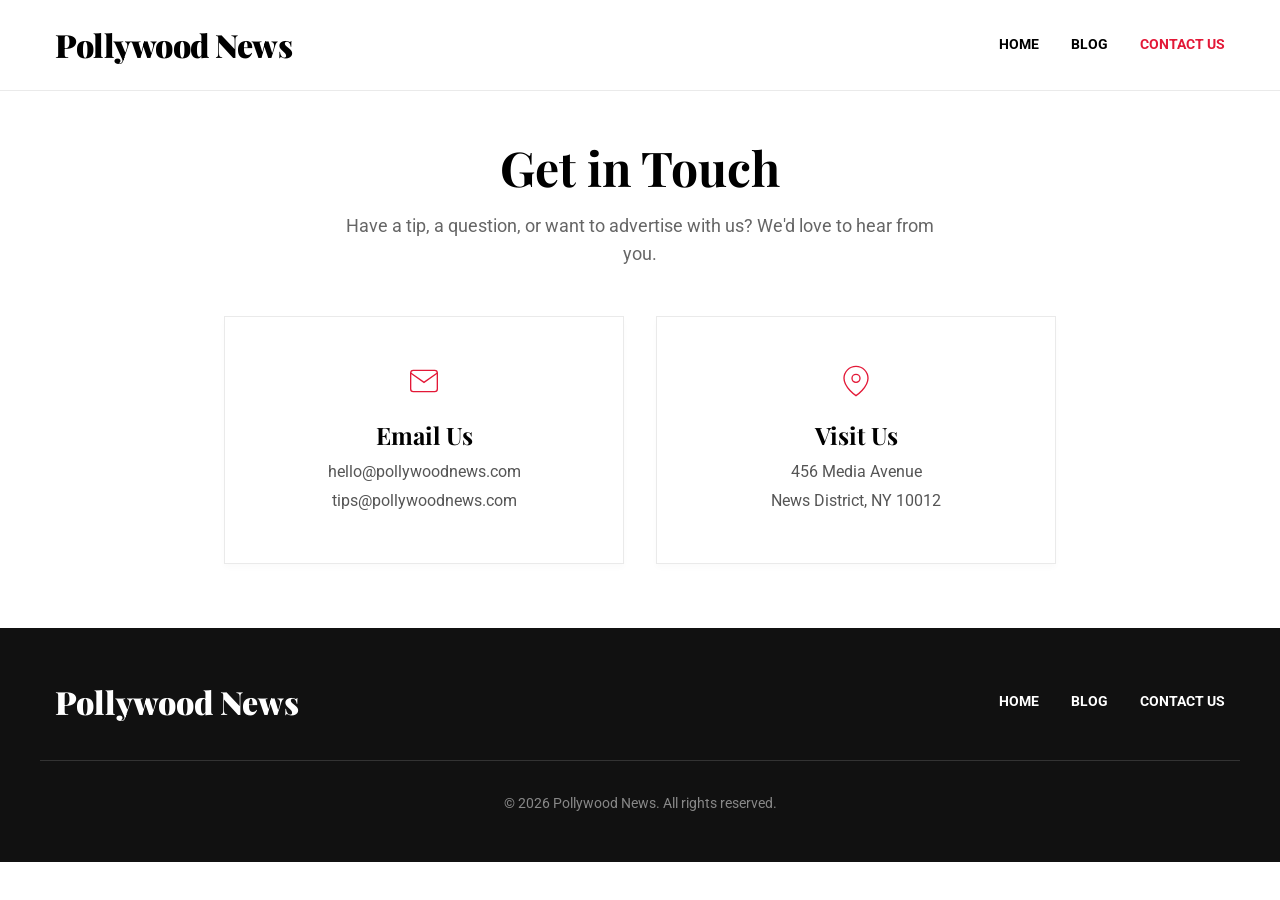
<file: contact.html>
<!DOCTYPE html>
<html lang="en">
<head>
    <meta charset="UTF-8">
    <meta name="viewport" content="width=device-width, initial-scale=1.0">
    <title>Contact Us - Pollywood News</title>
    <link rel="stylesheet" href="style.css">

    <!-- SEO Tags -->
    <meta property="og:title" content="Contact Us - Pollywood News">
    <meta property="og:description" content="Latest news updates">
    <meta property="og:url" content="https://www.pollywoodnews.in/contact.html">
    <meta property="og:type" content="article">
    <meta name="twitter:card" content="summary_large_image">
    <meta name="twitter:title" content="Contact Us - Pollywood News">
    <meta name="twitter:description" content="Latest news updates">
    <link rel="canonical" href="https://www.pollywoodnews.in/contact.html">
</head>
<body>
        <!-- Simple Header -->
    <header class="simple-header">
        <div class="header-container">
            <span class="logo">Pollywood News</span>
            <div class="hamburger" id="hamburger">
                <span></span>
                <span></span>
                <span></span>
            </div>
            <nav class="simple-nav" id="nav-menu">
                <a href="index.html" class="">HOME</a>
                <a href="blog.html" class="">BLOG</a>
                <a href="contact.html" class="active">CONTACT US</a>
            </nav>
        </div>
    </header>

    <!-- Main Content -->
    <main class="container">
        <section class="contact-hero">
            <h1 class="headline-serif" style="font-size: 3rem; margin-bottom: 1rem;">Get in Touch</h1>
            <p style="color: #666; font-size: 1.1rem; max-width: 600px; margin: 0 auto;">Have a tip, a question, or want to advertise with us? We'd love to hear from you.</p>
        </section>
        
        <section class="contact-cards">
            <div class="contact-card">
                <svg viewBox="0 0 24 24">
                    <path d="M4 4h16c1.1 0 2 .9 2 2v12c0 1.1-.9 2-2 2H4c-1.1 0-2-.9-2-2V6c0-1.1.9-2 2-2z"></path>
                    <polyline points="22,6 12,13 2,6"></polyline>
                </svg>
                <h3 class="headline-serif" style="font-size: 1.5rem; margin-bottom: 0.5rem;">Email Us</h3>
                <p style="color: #555; line-height: 1.8;">hello@pollywoodnews.com<br>tips@pollywoodnews.com</p>
            </div>
            
            <div class="contact-card">
                <svg viewBox="0 0 24 24">
                    <path d="M21 10c0 7-9 13-9 13s-9-6-9-13a9 9 0 0 1 18 0z"></path>
                    <circle cx="12" cy="10" r="3"></circle>
                </svg>
                <h3 class="headline-serif" style="font-size: 1.5rem; margin-bottom: 0.5rem;">Visit Us</h3>
                <p style="color: #555; line-height: 1.8;">456 Media Avenue<br>News District, NY 10012</p>
            </div>
        </section>
    </main>

        <!-- Simple Footer -->
    <footer class="simple-footer">
        <div class="footer-top">
            <span class="footer-logo">Pollywood News</span>
            <nav class="footer-nav">
                <a href="index.html">HOME</a>
                <a href="blog.html">BLOG</a>
                <a href="contact.html">CONTACT US</a>
            </nav>
        </div>
        <div class="footer-bottom">
            <p>&copy; 2026 Pollywood News. All rights reserved.</p>
        </div>
    </footer>

    <script>
        const hamburger = document.getElementById('hamburger');
        const navMenu = document.getElementById('nav-menu');
        if(hamburger) {
            hamburger.addEventListener('click', () => {
                navMenu.classList.toggle('show-nav');
            });
        }
    </script>
</body>
</html>
</file>
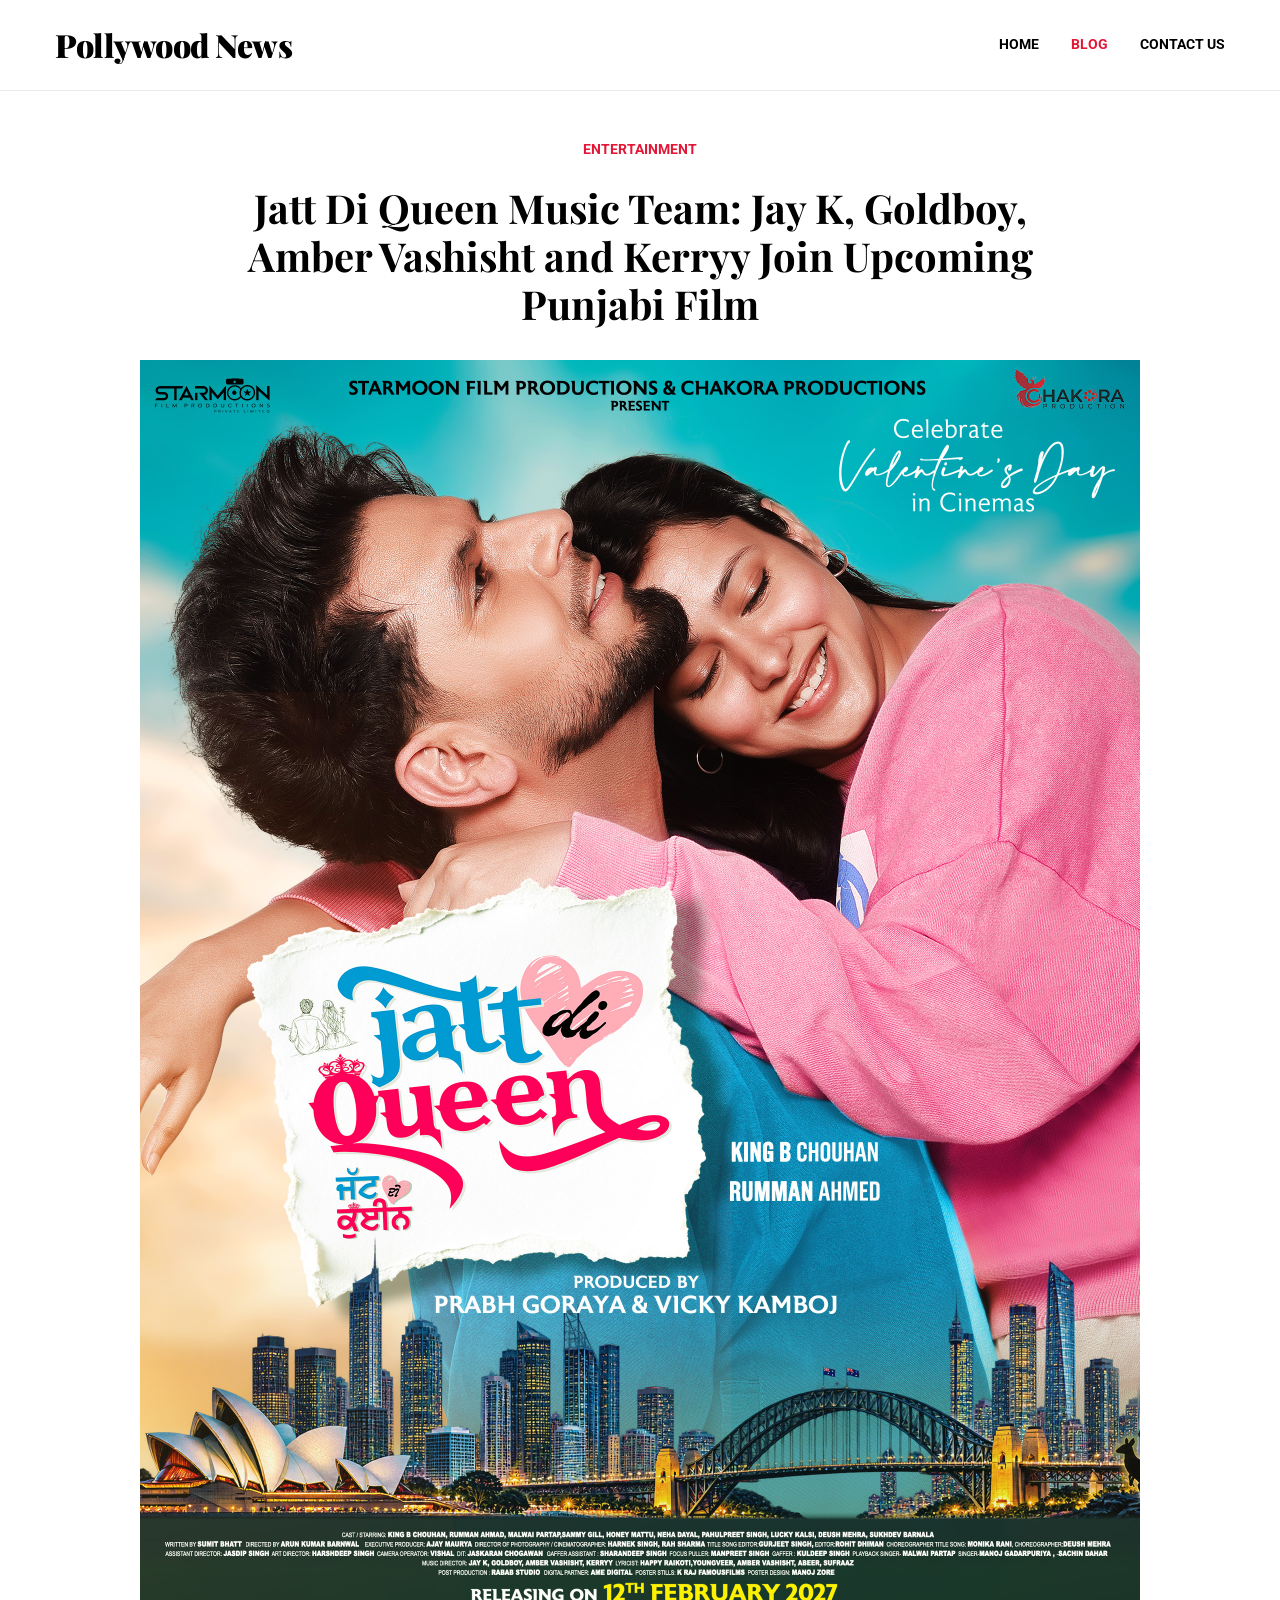
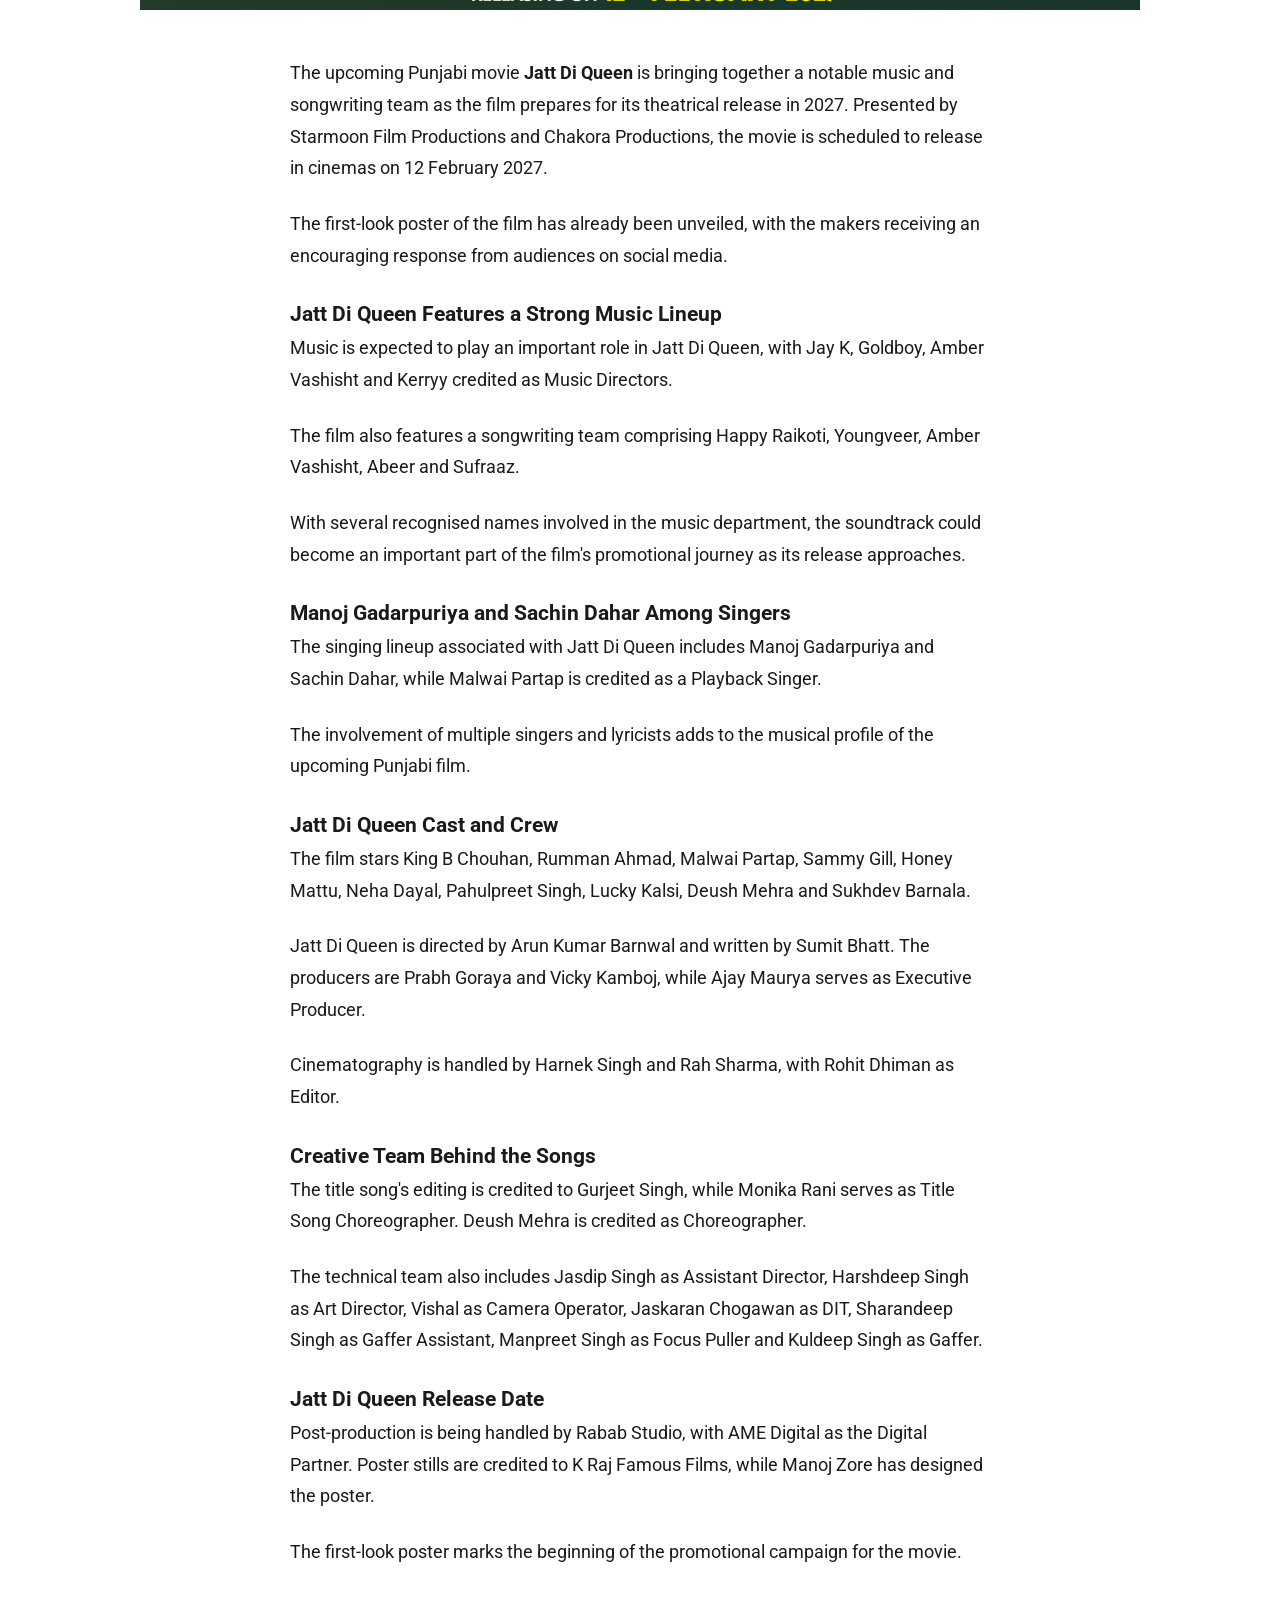
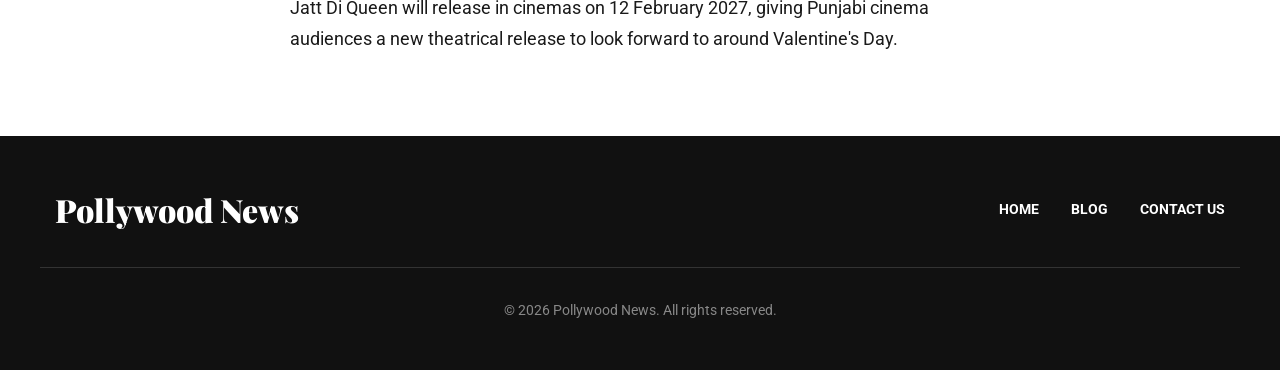
<file: jatt-di-queen-music-team.html>
<!DOCTYPE html>
<html lang="en">
<head>
    <meta charset="UTF-8">
    <meta name="viewport" content="width=device-width, initial-scale=1.0">
    <title>Jatt Di Queen Music Team: Jay K, Goldboy, Amber Vashisht and Kerryy Join Upcoming Punjabi Film - Pollywood News</title>
    <link rel="stylesheet" href="style.css">

    <!-- SEO Tags -->
    <meta property="og:title" content="Jatt Di Queen Music Team: Jay K, Goldboy, Amber Vashisht and Kerryy Join Upcoming Punjabi Film - Pollywood News">
    <meta property="og:description" content="The upcoming Punjabi movie Jatt Di Queen is bringing together a notable music and songwriting team.">
    <meta property="og:url" content="https://www.pollywoodnews.in/jatt-di-queen-music-team.html">
    <meta property="og:type" content="article">
    <meta property="og:image" content="https://www.pollywoodnews.in/assets/imgs/JATT%20DI%20QUEEN%20POSTER%201.jpg.jpeg">
    <meta name="twitter:card" content="summary_large_image">
    <meta name="twitter:title" content="Jatt Di Queen Music Team: Jay K, Goldboy, Amber Vashisht and Kerryy">
    <meta name="twitter:description" content="The upcoming Punjabi movie Jatt Di Queen is bringing together a notable music and songwriting team.">
    <meta name="twitter:image" content="https://www.pollywoodnews.in/assets/imgs/JATT%20DI%20QUEEN%20POSTER%201.jpg.jpeg">
    <link rel="canonical" href="https://www.pollywoodnews.in/jatt-di-queen-music-team.html">
</head>
<body>
        <!-- Simple Header -->
    <header class="simple-header">
        <div class="header-container">
            <span class="logo">Pollywood News</span>
            <div class="hamburger" id="hamburger">
                <span></span>
                <span></span>
                <span></span>
            </div>
            <nav class="simple-nav" id="nav-menu">
                <a href="index.html" class="">HOME</a>
                <a href="blog.html" class="active">BLOG</a>
                <a href="contact.html" class="">CONTACT US</a>
            </nav>
        </div>
    </header>

    <!-- Main Content -->
    <main class="container">
        <div class="article-header">
            <div class="hero-meta" style="justify-content: center; display: flex; margin-bottom: 1.5rem; text-transform: uppercase; color: #e31837;">ENTERTAINMENT</div>
            <h1 class="headline-serif">Jatt Di Queen Music Team: Jay K, Goldboy, Amber Vashisht and Kerryy Join Upcoming Punjabi Film</h1>
            
        </div>
        
        <div class="article-image">
            <img src="assets/imgs/JATT%20DI%20QUEEN%20POSTER%201.jpg.jpeg" alt="Jatt Di Queen Poster" style="width: 100%; height: auto; display: block;">
        </div>

        <div class="article-content">
            <p>The upcoming Punjabi movie <strong>Jatt Di Queen</strong> is bringing together a notable music and songwriting team as the film prepares for its theatrical release in 2027. Presented by Starmoon Film Productions and Chakora Productions, the movie is scheduled to release in cinemas on 12 February 2027.</p>
            <p>The first-look poster of the film has already been unveiled, with the makers receiving an encouraging response from audiences on social media.</p>

            <h3>Jatt Di Queen Features a Strong Music Lineup</h3>
            <p>Music is expected to play an important role in Jatt Di Queen, with Jay K, Goldboy, Amber Vashisht and Kerryy credited as Music Directors.</p>
            <p>The film also features a songwriting team comprising Happy Raikoti, Youngveer, Amber Vashisht, Abeer and Sufraaz.</p>
            <p>With several recognised names involved in the music department, the soundtrack could become an important part of the film's promotional journey as its release approaches.</p>

            <h3>Manoj Gadarpuriya and Sachin Dahar Among Singers</h3>
            <p>The singing lineup associated with Jatt Di Queen includes Manoj Gadarpuriya and Sachin Dahar, while Malwai Partap is credited as a Playback Singer.</p>
            <p>The involvement of multiple singers and lyricists adds to the musical profile of the upcoming Punjabi film.</p>

            <h3>Jatt Di Queen Cast and Crew</h3>
            <p>The film stars King B Chouhan, Rumman Ahmad, Malwai Partap, Sammy Gill, Honey Mattu, Neha Dayal, Pahulpreet Singh, Lucky Kalsi, Deush Mehra and Sukhdev Barnala.</p>
            <p>Jatt Di Queen is directed by Arun Kumar Barnwal and written by Sumit Bhatt. The producers are Prabh Goraya and Vicky Kamboj, while Ajay Maurya serves as Executive Producer.</p>
            <p>Cinematography is handled by Harnek Singh and Rah Sharma, with Rohit Dhiman as Editor.</p>

            <h3>Creative Team Behind the Songs</h3>
            <p>The title song's editing is credited to Gurjeet Singh, while Monika Rani serves as Title Song Choreographer. Deush Mehra is credited as Choreographer.</p>
            <p>The technical team also includes Jasdip Singh as Assistant Director, Harshdeep Singh as Art Director, Vishal as Camera Operator, Jaskaran Chogawan as DIT, Sharandeep Singh as Gaffer Assistant, Manpreet Singh as Focus Puller and Kuldeep Singh as Gaffer.</p>

            <h3>Jatt Di Queen Release Date</h3>
            <p>Post-production is being handled by Rabab Studio, with AME Digital as the Digital Partner. Poster stills are credited to K Raj Famous Films, while Manoj Zore has designed the poster.</p>
            <p>The first-look poster marks the beginning of the promotional campaign for the movie.</p>
            <p>Jatt Di Queen will release in cinemas on 12 February 2027, giving Punjabi cinema audiences a new theatrical release to look forward to around Valentine's Day.</p>
        </div>
    </main>

        <!-- Simple Footer -->
    <footer class="simple-footer">
        <div class="footer-top">
            <span class="footer-logo">Pollywood News</span>
            <nav class="footer-nav">
                <a href="index.html">HOME</a>
                <a href="blog.html">BLOG</a>
                <a href="contact.html">CONTACT US</a>
            </nav>
        </div>
        <div class="footer-bottom">
            <p>&copy; 2026 Pollywood News. All rights reserved.</p>
        </div>
    </footer>

    <script>
        const hamburger = document.getElementById('hamburger');
        const navMenu = document.getElementById('nav-menu');
        if(hamburger) {
            hamburger.addEventListener('click', () => {
                navMenu.classList.toggle('show-nav');
            });
        }
    </script>
</body>
</html>
</file>
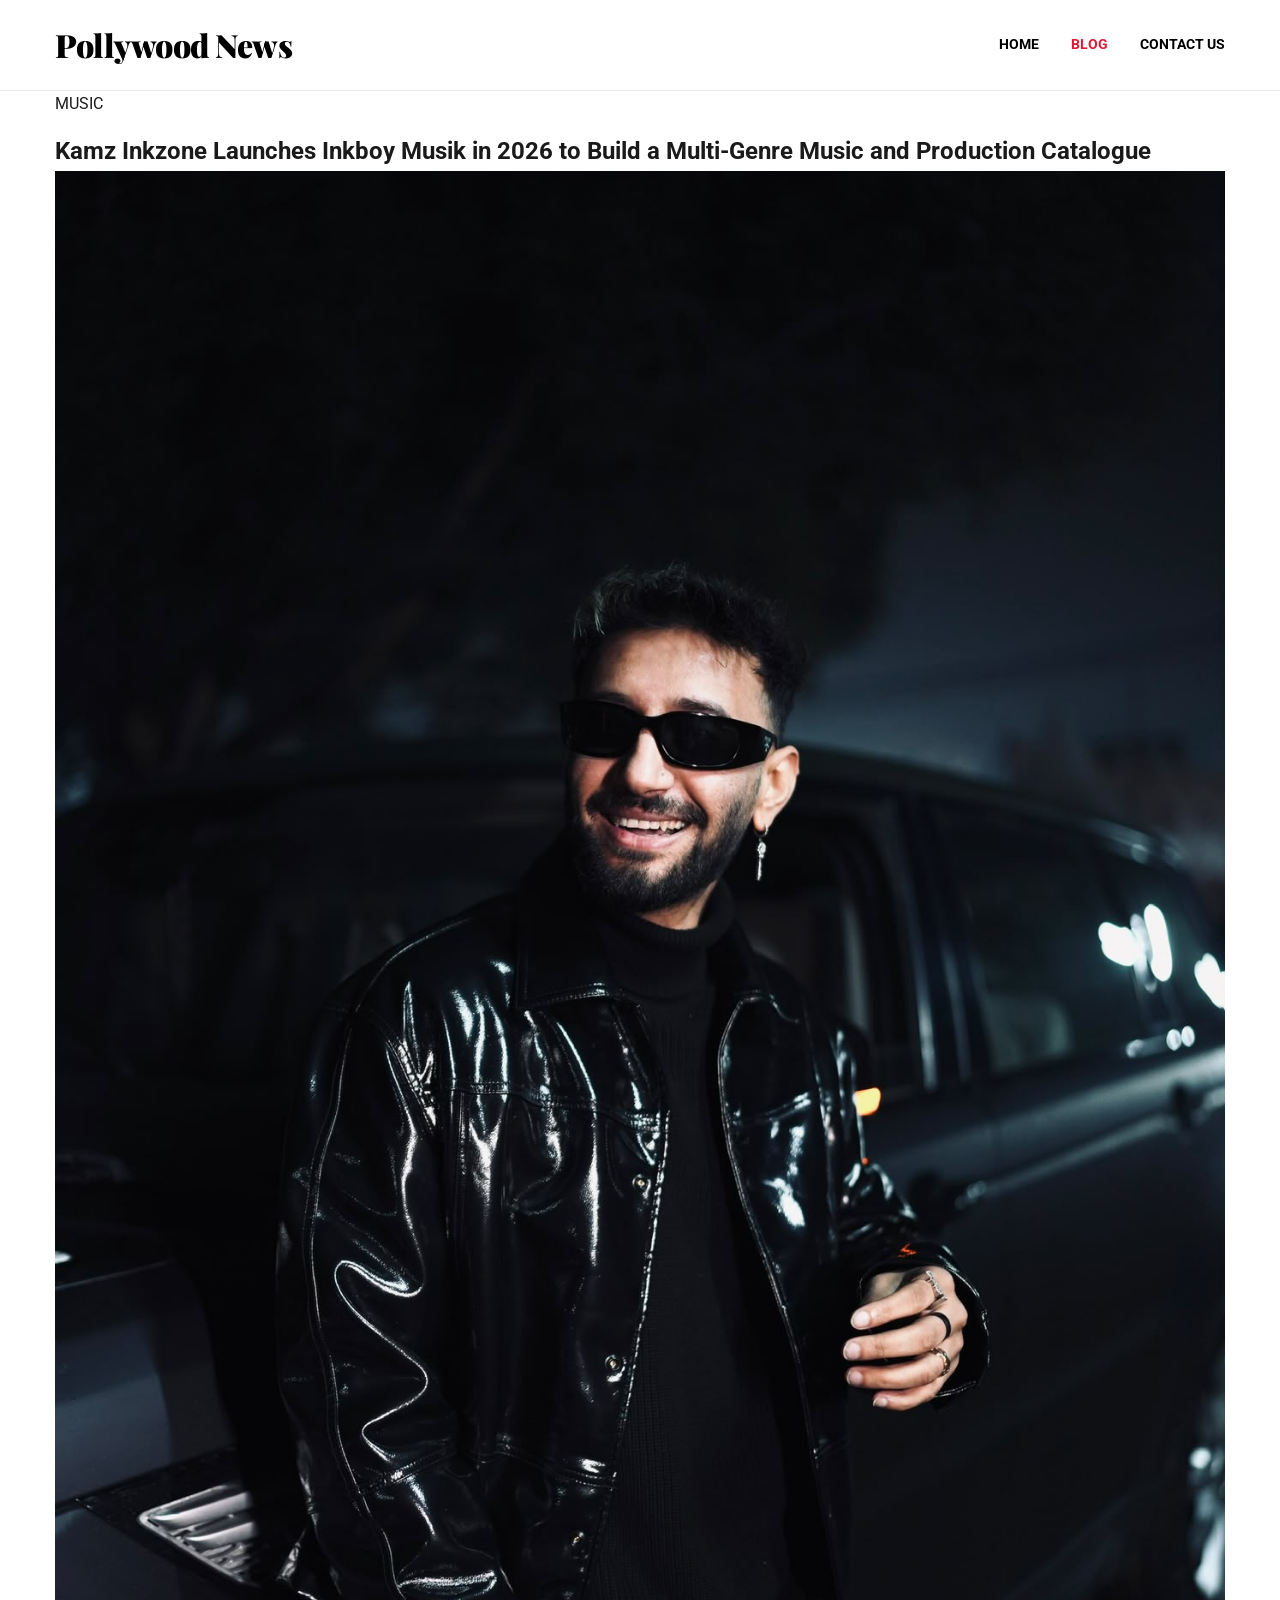
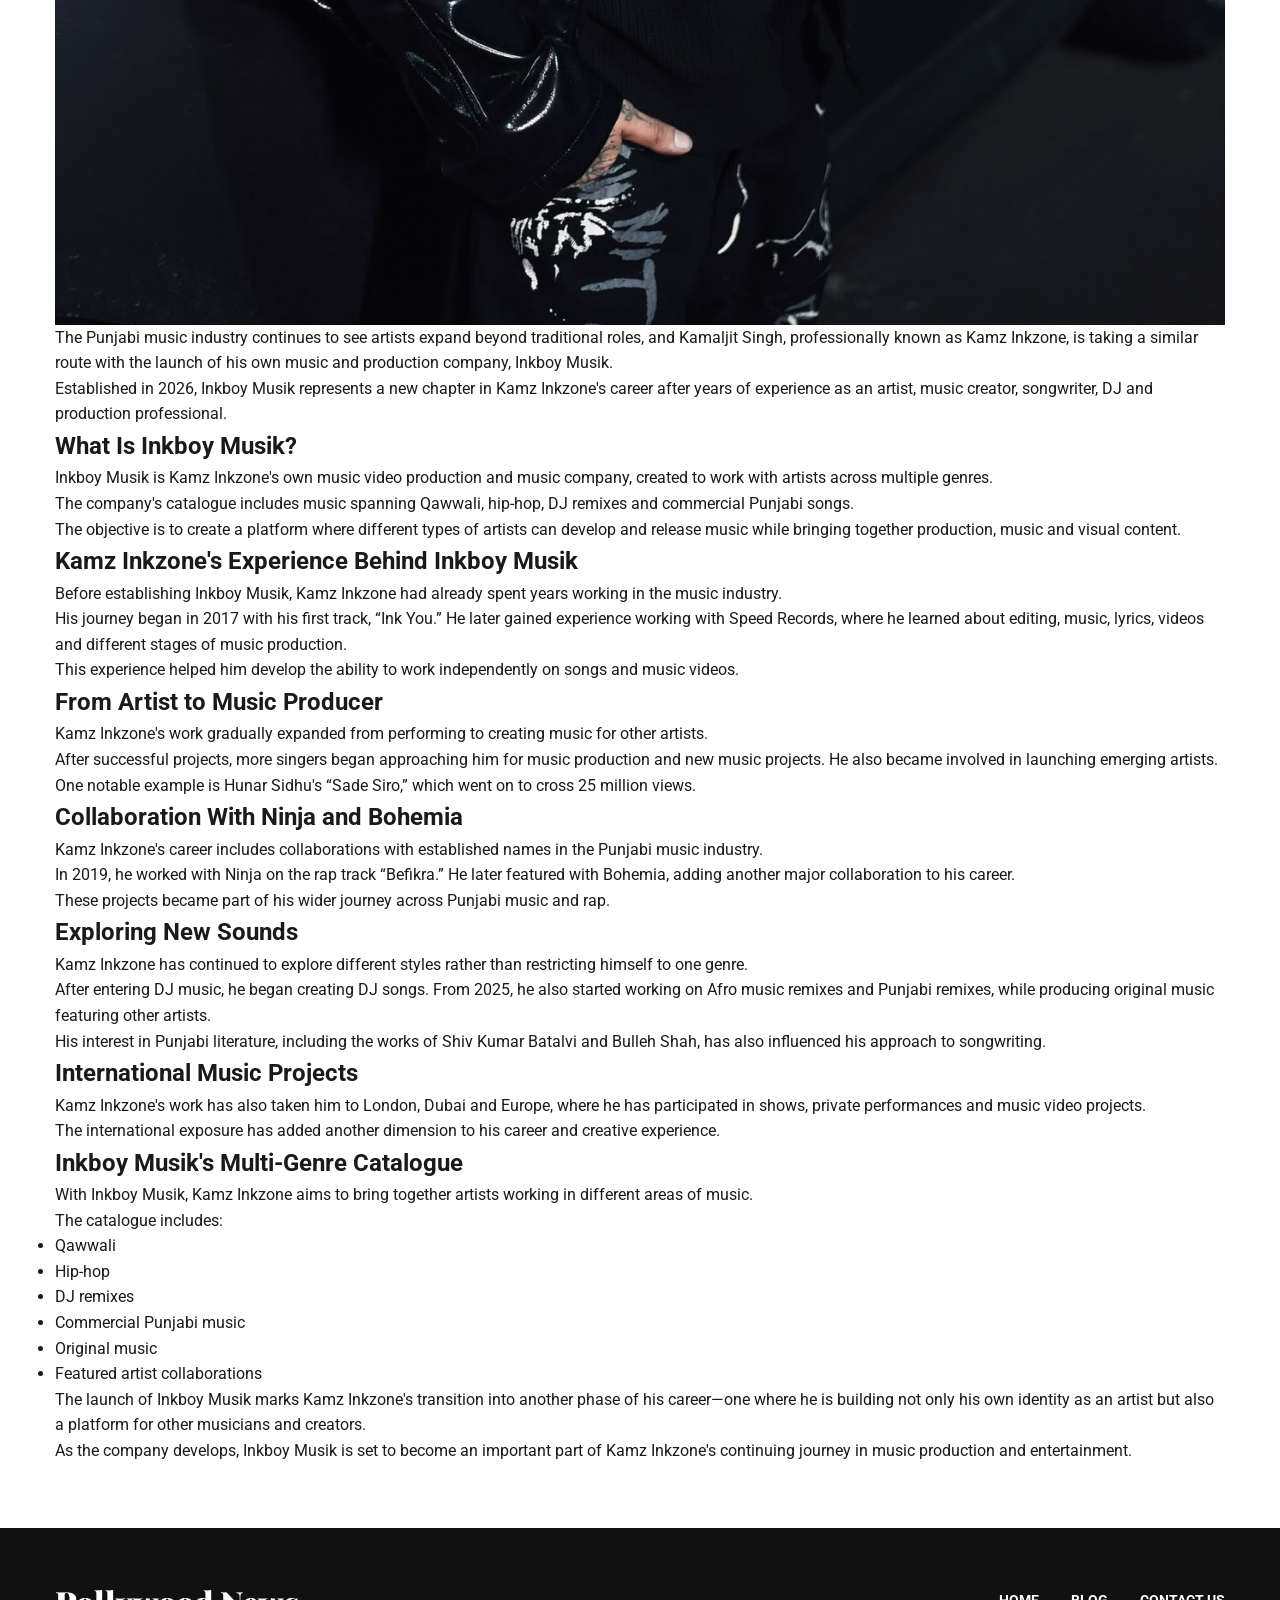
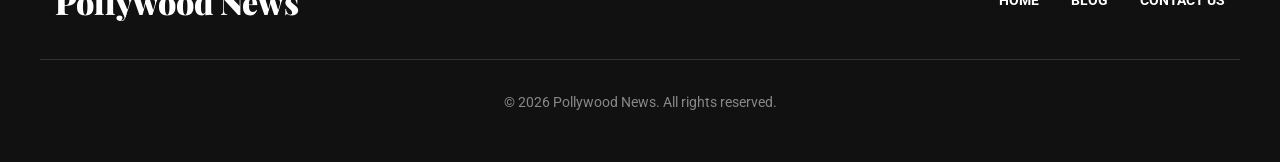
<file: kamz-inkzone-launches-inkboy-musik-2026.html>
<!DOCTYPE html>
<html lang="en">
<head>
    <meta charset="UTF-8">
    <meta name="viewport" content="width=device-width, initial-scale=1.0">
    <title>Kamz Inkzone Launches Inkboy Musik in 2026 to Build a Multi-Genre Music and Production Catalogue</title>
    <meta name="description" content="Kamz Inkzone launches Inkboy Musik in 2026, establishing a new multi-genre music and production company for Qawwali, hip-hop, DJ remixes, and commercial Punjabi songs.">
    <link rel="stylesheet" href="style.css">
    <link href="https://fonts.googleapis.com/css2?family=Playfair+Display:wght@700;900&family=Roboto:wght@300;400;500;700&display=swap" rel="stylesheet">

    <!-- SEO Tags -->
    <meta property="og:title" content="Kamz Inkzone Launches Inkboy Musik in 2026 to Build a Multi-Genre Music and Production Catalogue">
    <meta property="og:description" content="Kamz Inkzone launches Inkboy Musik in 2026, establishing a new multi-genre music and production company for Qawwali, hip-hop, DJ remixes, and commercial Punjabi songs.">
    <meta property="og:url" content="https://www.pollywoodnews.in/kamz-inkzone-launches-inkboy-musik-2026.html">
    <meta property="og:type" content="article">
    <meta name="twitter:card" content="summary_large_image">
    <meta name="twitter:title" content="Kamz Inkzone Launches Inkboy Musik in 2026 to Build a Multi-Genre Music and Production Catalogue">
    <meta name="twitter:description" content="Kamz Inkzone launches Inkboy Musik in 2026, establishing a new multi-genre music and production company for Qawwali, hip-hop, DJ remixes, and commercial Punjabi songs.">
    <link rel="canonical" href="https://www.pollywoodnews.in/kamz-inkzone-launches-inkboy-musik-2026.html">
</head>
<body>
    <!-- Simple Header -->
    <header class="simple-header">
        <div class="header-container">
            <span class="logo">Pollywood News</span>
            <div class="hamburger" id="hamburger">
                <span></span>
                <span></span>
                <span></span>
            </div>
            <nav class="simple-nav" id="nav-menu">
                <a href="index.html">HOME</a>
                <a href="blog.html" class="active">BLOG</a>
                <a href="contact.html">CONTACT US</a>
            </nav>
        </div>
    </header>

    <!-- Blog Content -->
    <main class="container">
        <article class="blog-post-container">
            <header class="blog-post-header">
                <div class="meta" style="margin-bottom: 1rem;">
                    <span class="tag">MUSIC</span>
                </div>
                <h1>Kamz Inkzone Launches Inkboy Musik in 2026 to Build a Multi-Genre Music and Production Catalogue</h1>
            </header>

            <img src="assets/imgs/WhatsApp%20Image%202026-10-01%20at%2010.46.54%20PM.jpeg" alt="Kamz Inkzone" class="blog-post-image" style="width: 100%; height: auto; display: block;">

            <div class="blog-post-content">
                <p>The Punjabi music industry continues to see artists expand beyond traditional roles, and Kamaljit Singh, professionally known as Kamz Inkzone, is taking a similar route with the launch of his own music and production company, Inkboy Musik.</p>
                <p>Established in 2026, Inkboy Musik represents a new chapter in Kamz Inkzone's career after years of experience as an artist, music creator, songwriter, DJ and production professional.</p>

                <h2>What Is Inkboy Musik?</h2>
                <p>Inkboy Musik is Kamz Inkzone's own music video production and music company, created to work with artists across multiple genres.</p>
                <p>The company's catalogue includes music spanning Qawwali, hip-hop, DJ remixes and commercial Punjabi songs.</p>
                <p>The objective is to create a platform where different types of artists can develop and release music while bringing together production, music and visual content.</p>

                <h2>Kamz Inkzone's Experience Behind Inkboy Musik</h2>
                <p>Before establishing Inkboy Musik, Kamz Inkzone had already spent years working in the music industry.</p>
                <p>His journey began in 2017 with his first track, “Ink You.” He later gained experience working with Speed Records, where he learned about editing, music, lyrics, videos and different stages of music production.</p>
                <p>This experience helped him develop the ability to work independently on songs and music videos.</p>

                <h2>From Artist to Music Producer</h2>
                <p>Kamz Inkzone's work gradually expanded from performing to creating music for other artists.</p>
                <p>After successful projects, more singers began approaching him for music production and new music projects. He also became involved in launching emerging artists.</p>
                <p>One notable example is Hunar Sidhu's “Sade Siro,” which went on to cross 25 million views.</p>

                <h2>Collaboration With Ninja and Bohemia</h2>
                <p>Kamz Inkzone's career includes collaborations with established names in the Punjabi music industry.</p>
                <p>In 2019, he worked with Ninja on the rap track “Befikra.” He later featured with Bohemia, adding another major collaboration to his career.</p>
                <p>These projects became part of his wider journey across Punjabi music and rap.</p>

                <h2>Exploring New Sounds</h2>
                <p>Kamz Inkzone has continued to explore different styles rather than restricting himself to one genre.</p>
                <p>After entering DJ music, he began creating DJ songs. From 2025, he also started working on Afro music remixes and Punjabi remixes, while producing original music featuring other artists.</p>
                <p>His interest in Punjabi literature, including the works of Shiv Kumar Batalvi and Bulleh Shah, has also influenced his approach to songwriting.</p>

                <h2>International Music Projects</h2>
                <p>Kamz Inkzone's work has also taken him to London, Dubai and Europe, where he has participated in shows, private performances and music video projects.</p>
                <p>The international exposure has added another dimension to his career and creative experience.</p>

                <h2>Inkboy Musik's Multi-Genre Catalogue</h2>
                <p>With Inkboy Musik, Kamz Inkzone aims to bring together artists working in different areas of music.</p>
                <p>The catalogue includes:</p>
                <ul>
                    <li>Qawwali</li>
                    <li>Hip-hop</li>
                    <li>DJ remixes</li>
                    <li>Commercial Punjabi music</li>
                    <li>Original music</li>
                    <li>Featured artist collaborations</li>
                </ul>
                <p>The launch of Inkboy Musik marks Kamz Inkzone's transition into another phase of his career—one where he is building not only his own identity as an artist but also a platform for other musicians and creators.</p>
                <p>As the company develops, Inkboy Musik is set to become an important part of Kamz Inkzone's continuing journey in music production and entertainment.</p>
            </div>
        </article>
    </main>

    <!-- Simple Footer -->
    <footer class="simple-footer">
        <div class="footer-top">
            <span class="footer-logo">Pollywood News</span>
            <nav class="footer-nav">
                <a href="index.html">HOME</a>
                <a href="blog.html">BLOG</a>
                <a href="contact.html">CONTACT US</a>
            </nav>
        </div>
        <div class="footer-bottom">
            <p>&copy; 2026 Pollywood News. All rights reserved.</p>
        </div>
    </footer>

    <script>
        const hamburger = document.getElementById('hamburger');
        const navMenu = document.getElementById('nav-menu');
        if(hamburger) {
            hamburger.addEventListener('click', () => {
                navMenu.classList.toggle('show-nav');
            });
        }
    </script>
</body>
</html>
</file>
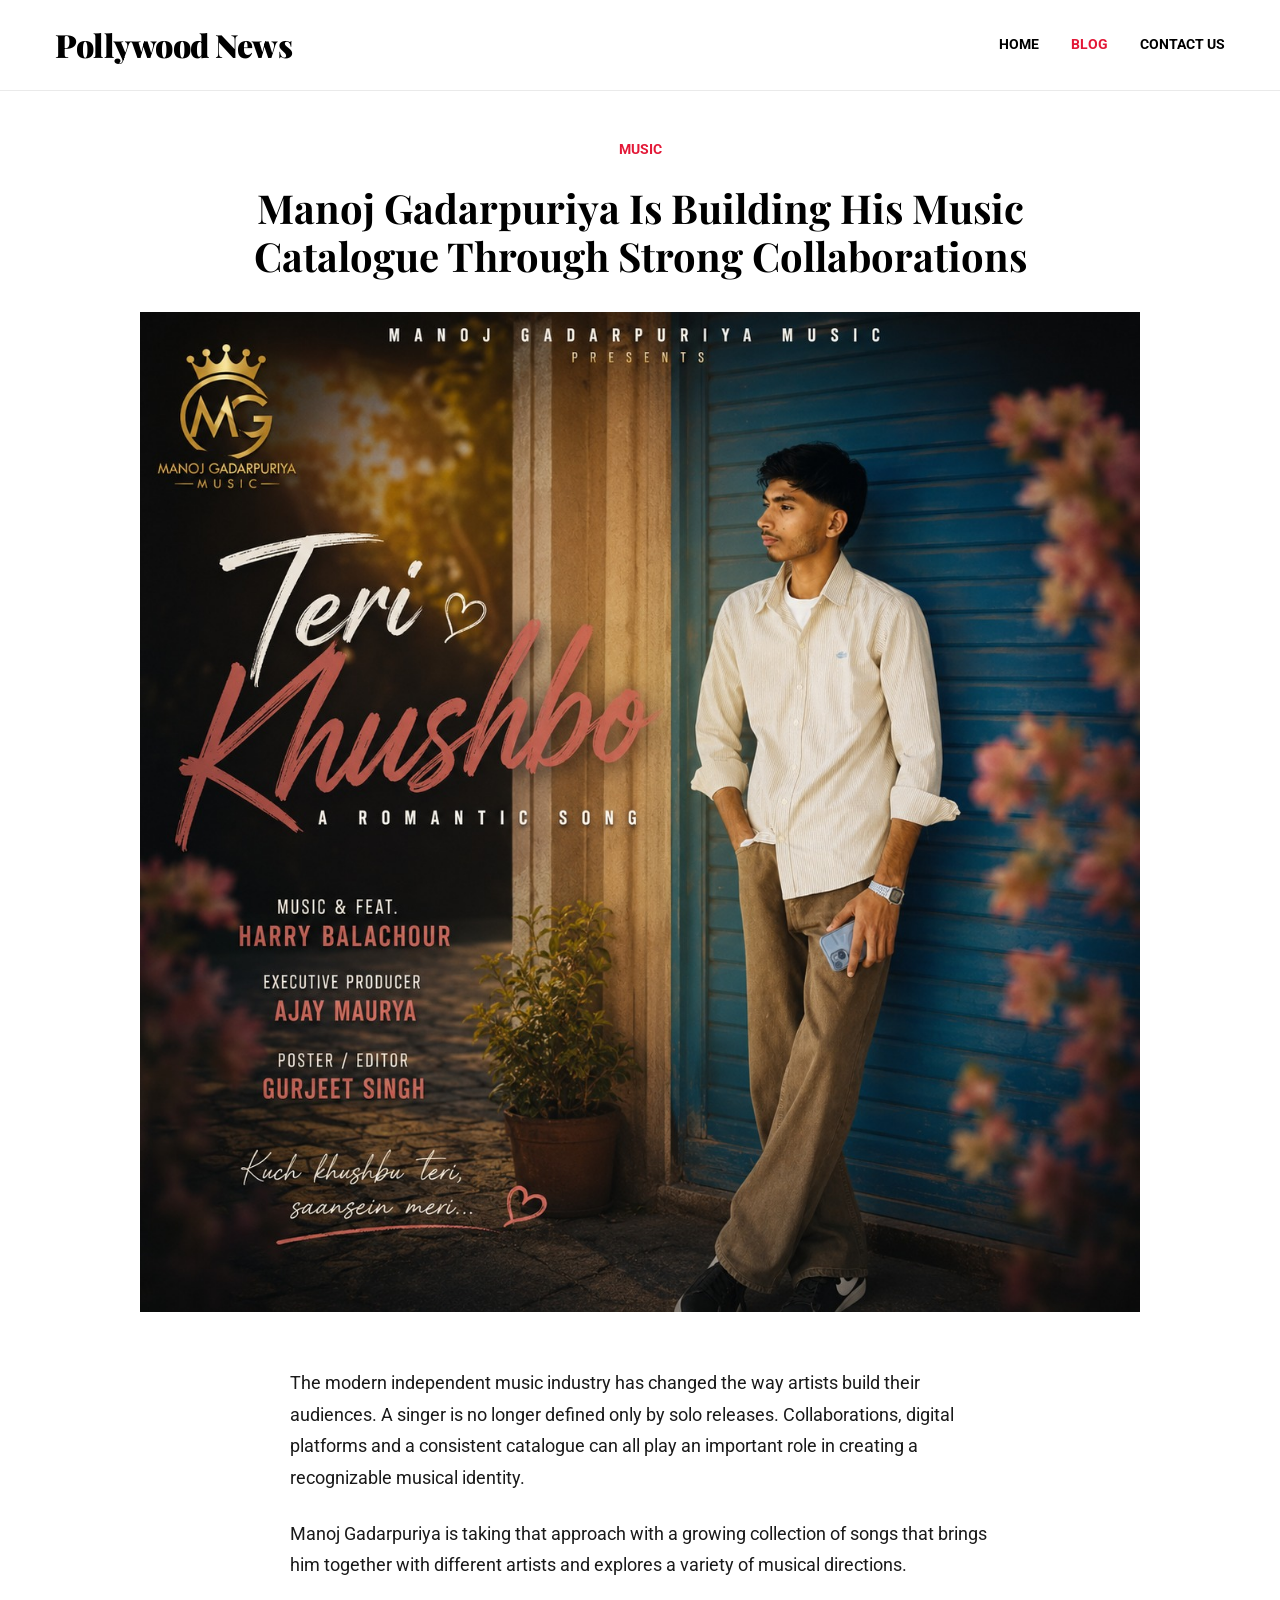
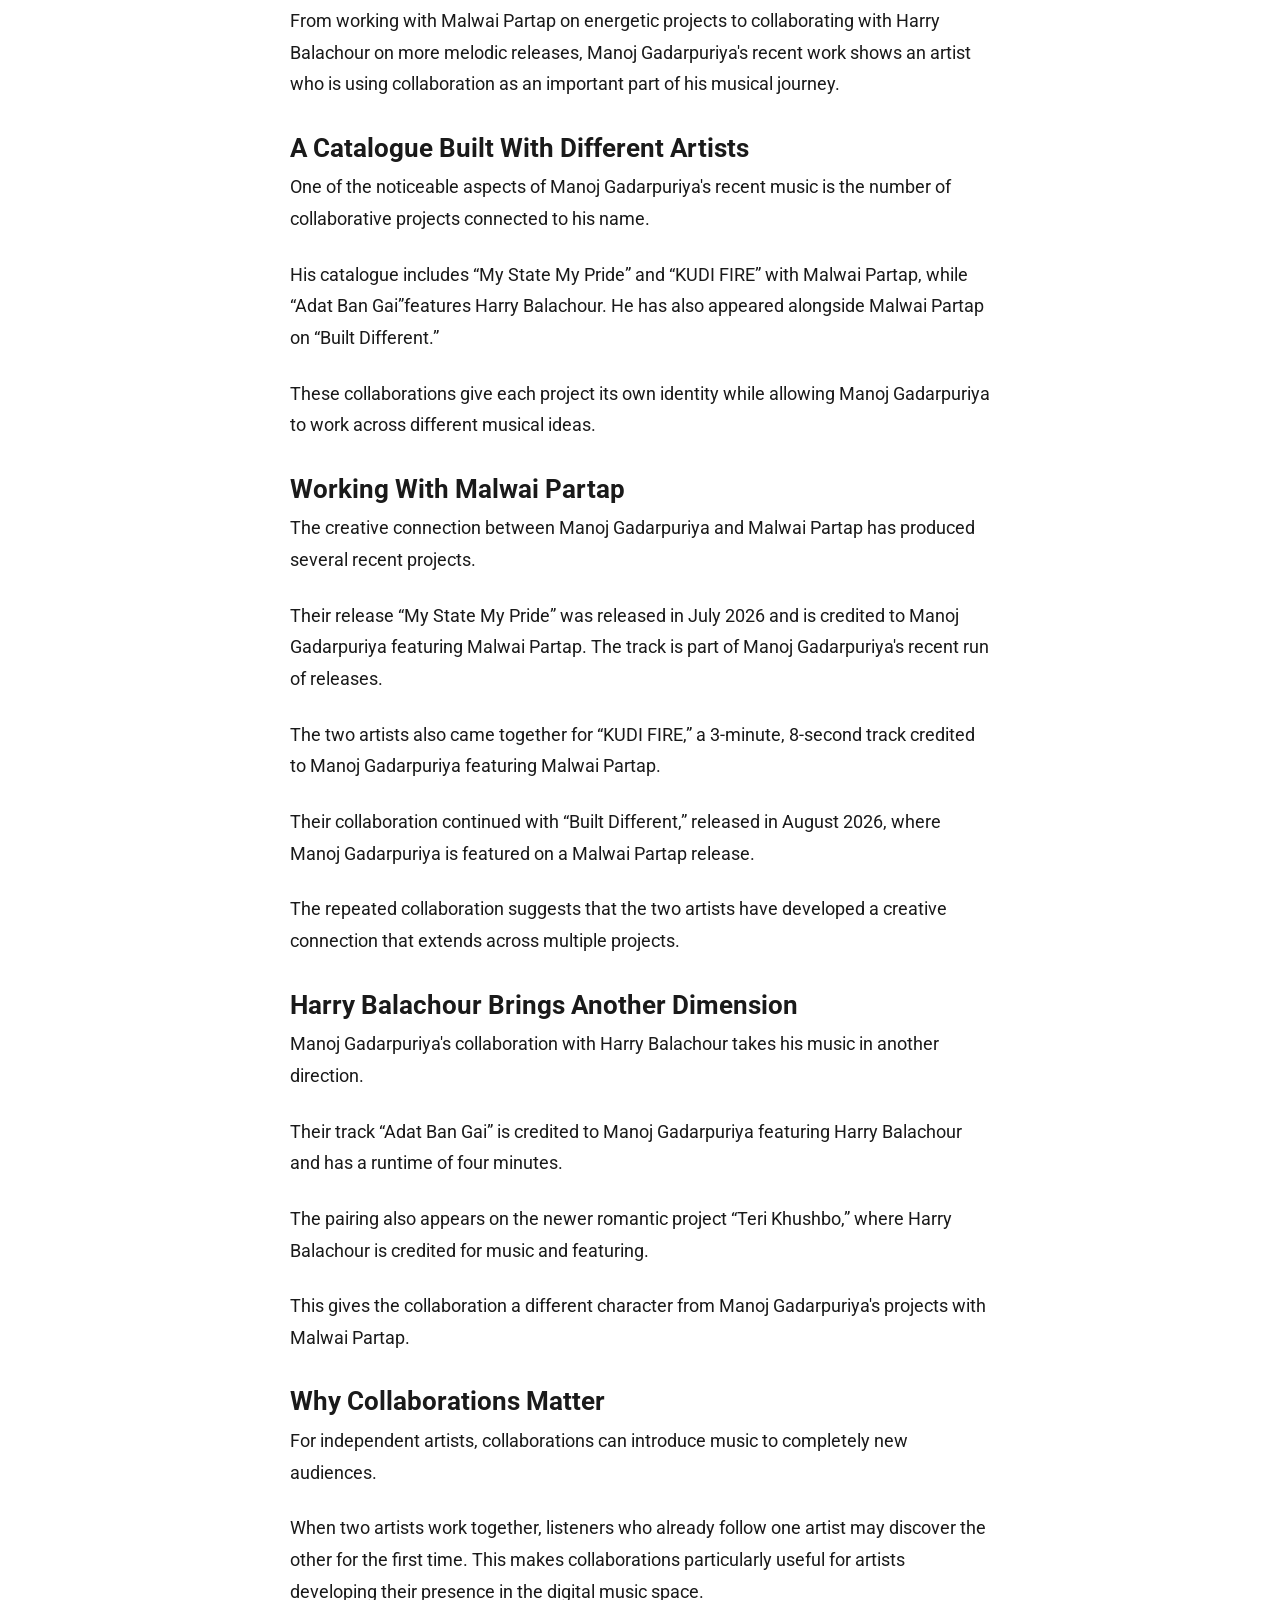
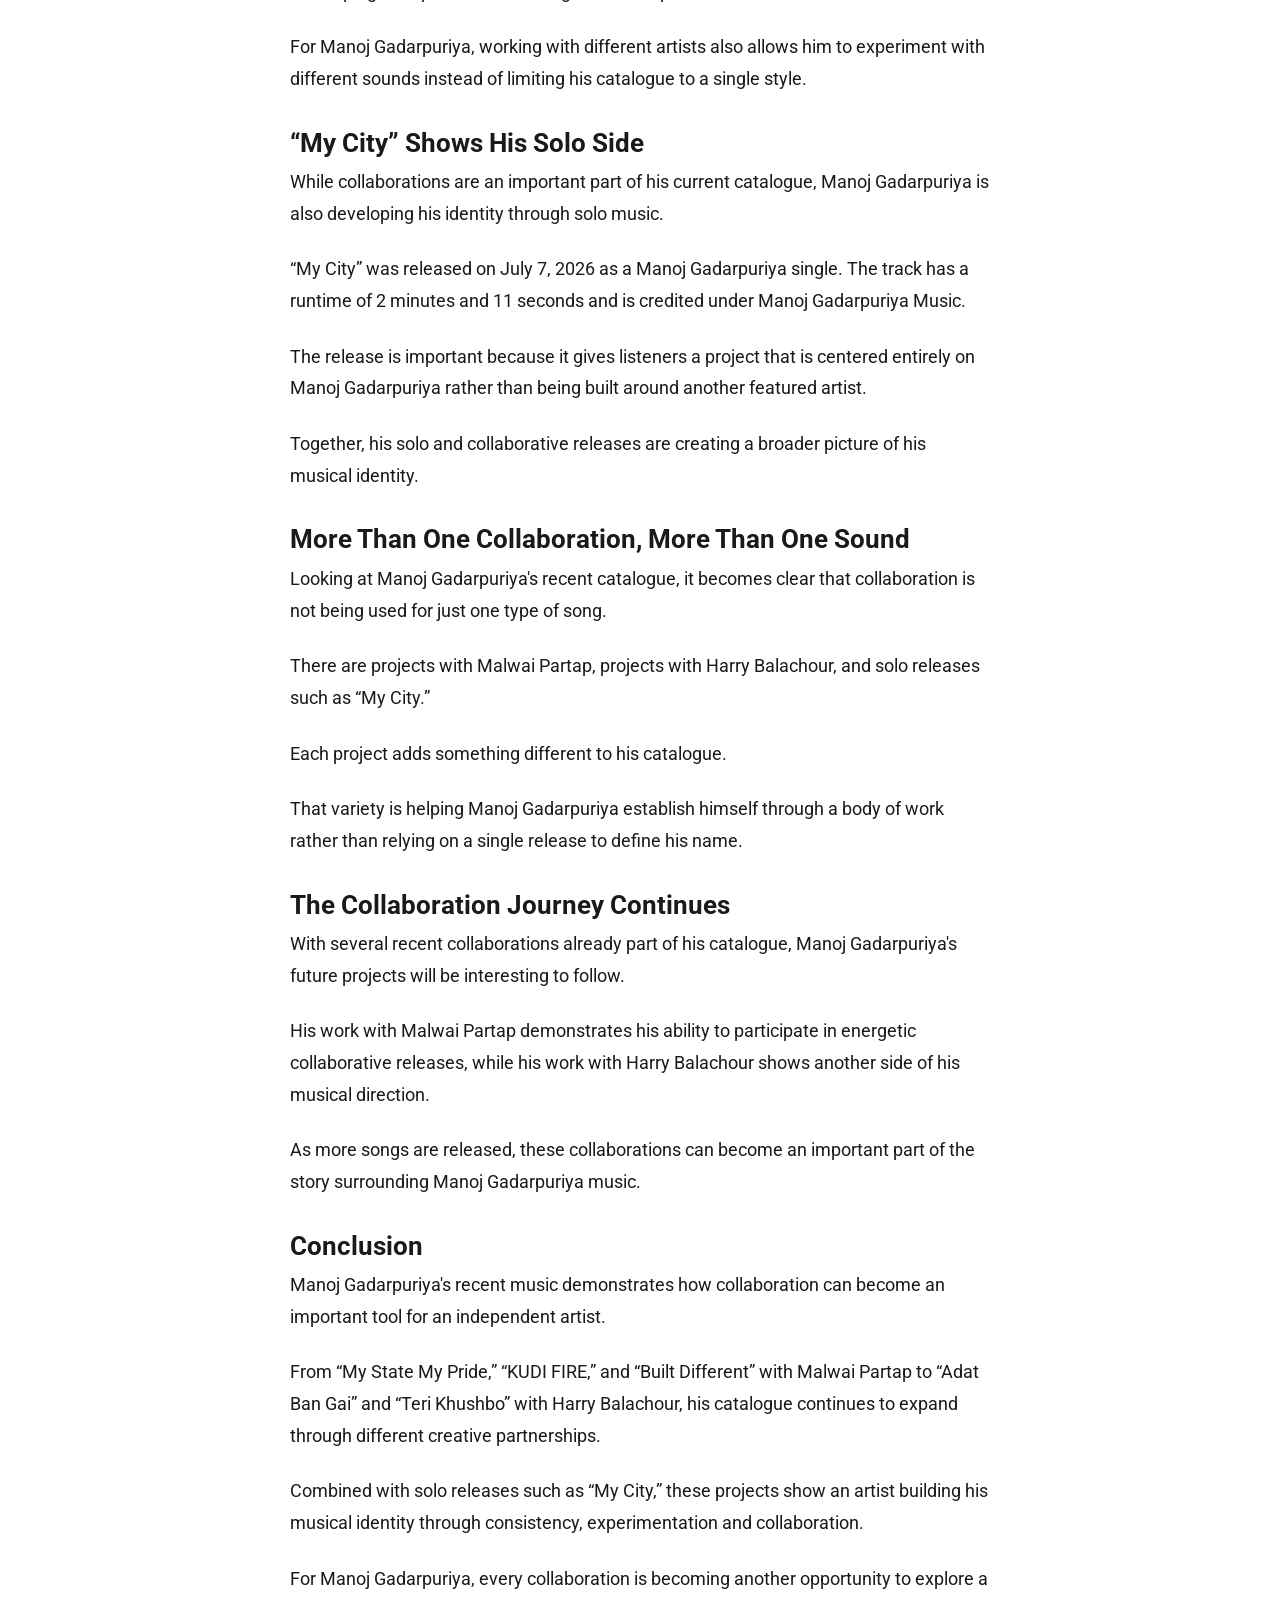
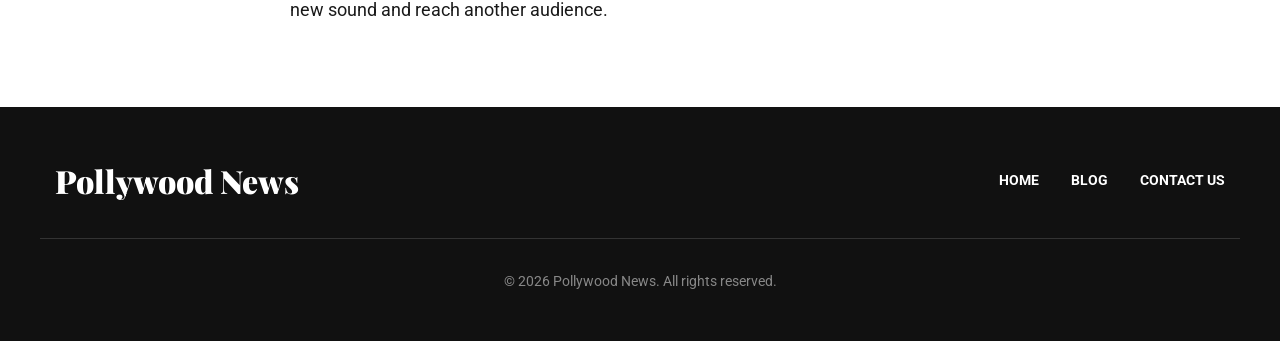
<file: manoj-gadarpuriya-songs-collaborations.html>
<!DOCTYPE html>
<html lang="en">
<head>
    <meta charset="UTF-8">
    <meta name="viewport" content="width=device-width, initial-scale=1.0">
    <title>Manoj Gadarpuriya Songs & Collaborations With Malwai Partap and Harry Balachour</title>
    <link rel="stylesheet" href="style.css">

    <!-- SEO Tags -->
    <meta property="og:title" content="Manoj Gadarpuriya Songs & Collaborations With Malwai Partap and Harry Balachour">
    <meta property="og:description" content="Explore Manoj Gadarpuriya's growing music catalogue, including collaborations with Malwai Partap and Harry Balachour, plus My City and his latest releases.">
    <meta property="og:url" content="https://www.pollywoodnews.in/manoj-gadarpuriya-songs-collaborations.html">
    <meta property="og:type" content="article">
    <meta name="twitter:card" content="summary_large_image">
    <meta name="twitter:title" content="Manoj Gadarpuriya Songs & Collaborations With Malwai Partap and Harry Balachour">
    <meta name="twitter:description" content="Explore Manoj Gadarpuriya's growing music catalogue, including collaborations with Malwai Partap and Harry Balachour, plus My City and his latest releases.">
    <link rel="canonical" href="https://www.pollywoodnews.in/manoj-gadarpuriya-songs-collaborations.html">
</head>
<body>
        <!-- Simple Header -->
    <header class="simple-header">
        <div class="header-container">
            <span class="logo">Pollywood News</span>
            <div class="hamburger" id="hamburger">
                <span></span>
                <span></span>
                <span></span>
            </div>
            <nav class="simple-nav" id="nav-menu">
                <a href="index.html" class="">HOME</a>
                <a href="blog.html" class="active">BLOG</a>
                <a href="contact.html" class="">CONTACT US</a>
            </nav>
        </div>
    </header>

    <!-- Main Content -->
    <main class="container">
        <div class="article-header">
            <div class="hero-meta" style="justify-content: center; display: flex; margin-bottom: 1.5rem; text-transform: uppercase; color: #e31837;">MUSIC</div>
            <h1 class="headline-serif">Manoj Gadarpuriya Is Building His Music Catalogue Through Strong Collaborations</h1>
            
        </div>
        
        <div class="article-image">
            <img src="assets/imgs/teri-khushbo.jpeg" alt="Teri Khushbo - Manoj Gadarpuriya and Harry Balachour">
        </div>

        <div class="article-content">
            <p>The modern independent music industry has changed the way artists build their audiences. A singer is no longer defined only by solo releases. Collaborations, digital platforms and a consistent catalogue can all play an important role in creating a recognizable musical identity.</p>

            <p>Manoj Gadarpuriya is taking that approach with a growing collection of songs that brings him together with different artists and explores a variety of musical directions.</p>
            
            <p>From working with Malwai Partap on energetic projects to collaborating with Harry Balachour on more melodic releases, Manoj Gadarpuriya's recent work shows an artist who is using collaboration as an important part of his musical journey.</p>
            
            <h2>A Catalogue Built With Different Artists</h2>
            <p>One of the noticeable aspects of Manoj Gadarpuriya's recent music is the number of collaborative projects connected to his name.</p>
            <p>His catalogue includes “My State My Pride” and “KUDI FIRE” with Malwai Partap, while “Adat Ban Gai”features Harry Balachour. He has also appeared alongside Malwai Partap on “Built Different.”</p>
            <p>These collaborations give each project its own identity while allowing Manoj Gadarpuriya to work across different musical ideas.</p>
            
            <h2>Working With Malwai Partap</h2>
            <p>The creative connection between Manoj Gadarpuriya and Malwai Partap has produced several recent projects.</p>
            <p>Their release “My State My Pride” was released in July 2026 and is credited to Manoj Gadarpuriya featuring Malwai Partap. The track is part of Manoj Gadarpuriya's recent run of releases.</p>
            <p>The two artists also came together for “KUDI FIRE,” a 3-minute, 8-second track credited to Manoj Gadarpuriya featuring Malwai Partap.</p>
            <p>Their collaboration continued with “Built Different,” released in August 2026, where Manoj Gadarpuriya is featured on a Malwai Partap release.</p>
            <p>The repeated collaboration suggests that the two artists have developed a creative connection that extends across multiple projects.</p>

            <h2>Harry Balachour Brings Another Dimension</h2>
            <p>Manoj Gadarpuriya's collaboration with Harry Balachour takes his music in another direction.</p>
            <p>Their track “Adat Ban Gai” is credited to Manoj Gadarpuriya featuring Harry Balachour and has a runtime of four minutes.</p>
            <p>The pairing also appears on the newer romantic project “Teri Khushbo,” where Harry Balachour is credited for music and featuring.</p>
            <p>This gives the collaboration a different character from Manoj Gadarpuriya's projects with Malwai Partap.</p>
            
            <h2>Why Collaborations Matter</h2>
            <p>For independent artists, collaborations can introduce music to completely new audiences.</p>
            <p>When two artists work together, listeners who already follow one artist may discover the other for the first time. This makes collaborations particularly useful for artists developing their presence in the digital music space.</p>
            <p>For Manoj Gadarpuriya, working with different artists also allows him to experiment with different sounds instead of limiting his catalogue to a single style.</p>
            
            <h2>“My City” Shows His Solo Side</h2>
            <p>While collaborations are an important part of his current catalogue, Manoj Gadarpuriya is also developing his identity through solo music.</p>
            <p>“My City” was released on July 7, 2026 as a Manoj Gadarpuriya single. The track has a runtime of 2 minutes and 11 seconds and is credited under Manoj Gadarpuriya Music.</p>
            <p>The release is important because it gives listeners a project that is centered entirely on Manoj Gadarpuriya rather than being built around another featured artist.</p>
            <p>Together, his solo and collaborative releases are creating a broader picture of his musical identity.</p>

            <h2>More Than One Collaboration, More Than One Sound</h2>
            <p>Looking at Manoj Gadarpuriya's recent catalogue, it becomes clear that collaboration is not being used for just one type of song.</p>
            <p>There are projects with Malwai Partap, projects with Harry Balachour, and solo releases such as “My City.”</p>
            <p>Each project adds something different to his catalogue.</p>
            <p>That variety is helping Manoj Gadarpuriya establish himself through a body of work rather than relying on a single release to define his name.</p>
            
            <h2>The Collaboration Journey Continues</h2>
            <p>With several recent collaborations already part of his catalogue, Manoj Gadarpuriya's future projects will be interesting to follow.</p>
            <p>His work with Malwai Partap demonstrates his ability to participate in energetic collaborative releases, while his work with Harry Balachour shows another side of his musical direction.</p>
            <p>As more songs are released, these collaborations can become an important part of the story surrounding Manoj Gadarpuriya music.</p>

            <h2>Conclusion</h2>
            <p>Manoj Gadarpuriya's recent music demonstrates how collaboration can become an important tool for an independent artist.</p>
            <p>From “My State My Pride,” “KUDI FIRE,” and “Built Different” with Malwai Partap to “Adat Ban Gai” and “Teri Khushbo” with Harry Balachour, his catalogue continues to expand through different creative partnerships.</p>
            <p>Combined with solo releases such as “My City,” these projects show an artist building his musical identity through consistency, experimentation and collaboration.</p>
            <p>For Manoj Gadarpuriya, every collaboration is becoming another opportunity to explore a new sound and reach another audience.</p>
        </div>
    </main>

        <!-- Simple Footer -->
    <footer class="simple-footer">
        <div class="footer-top">
            <span class="footer-logo">Pollywood News</span>
            <nav class="footer-nav">
                <a href="index.html">HOME</a>
                <a href="blog.html">BLOG</a>
                <a href="contact.html">CONTACT US</a>
            </nav>
        </div>
        <div class="footer-bottom">
            <p>&copy; 2026 Pollywood News. All rights reserved.</p>
        </div>
    </footer>

    <script>
        const hamburger = document.getElementById('hamburger');
        const navMenu = document.getElementById('nav-menu');
        if(hamburger) {
            hamburger.addEventListener('click', () => {
                navMenu.classList.toggle('show-nav');
            });
        }
    </script>
</body>
</html>
</file>
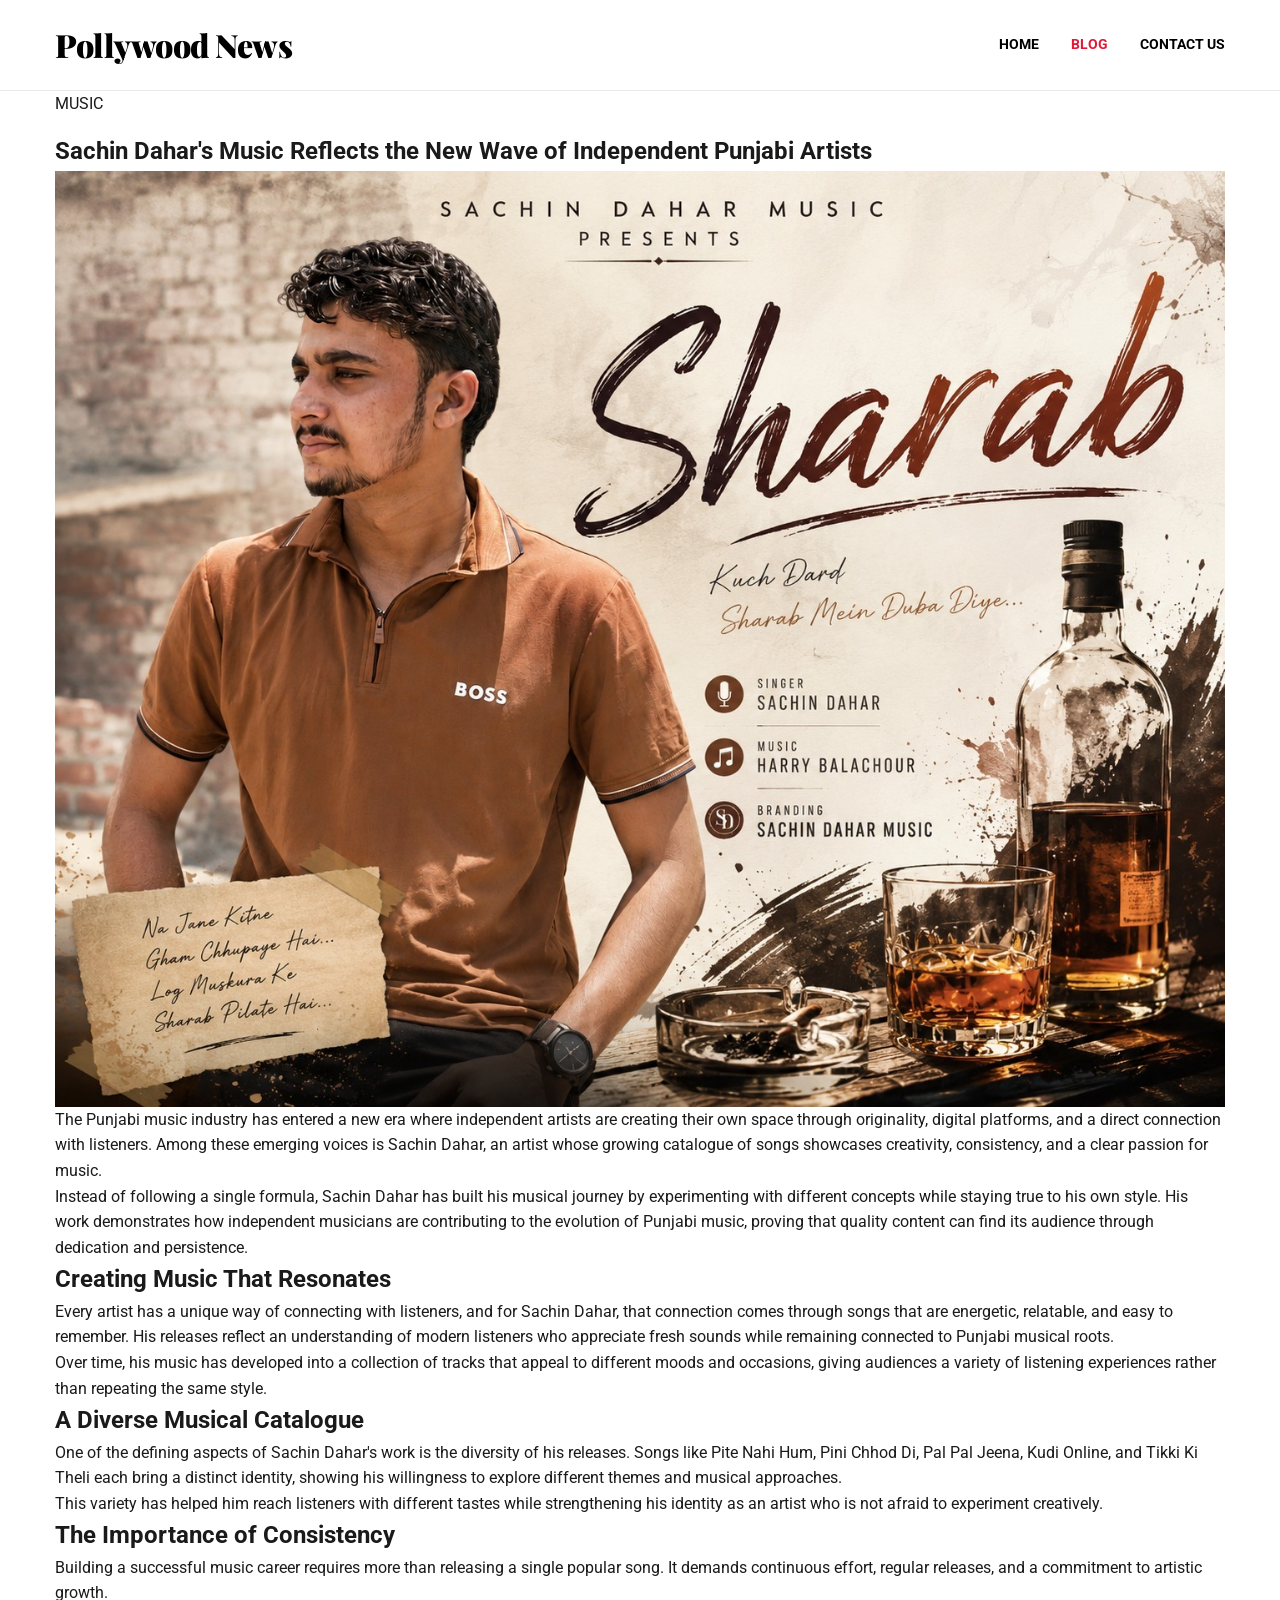
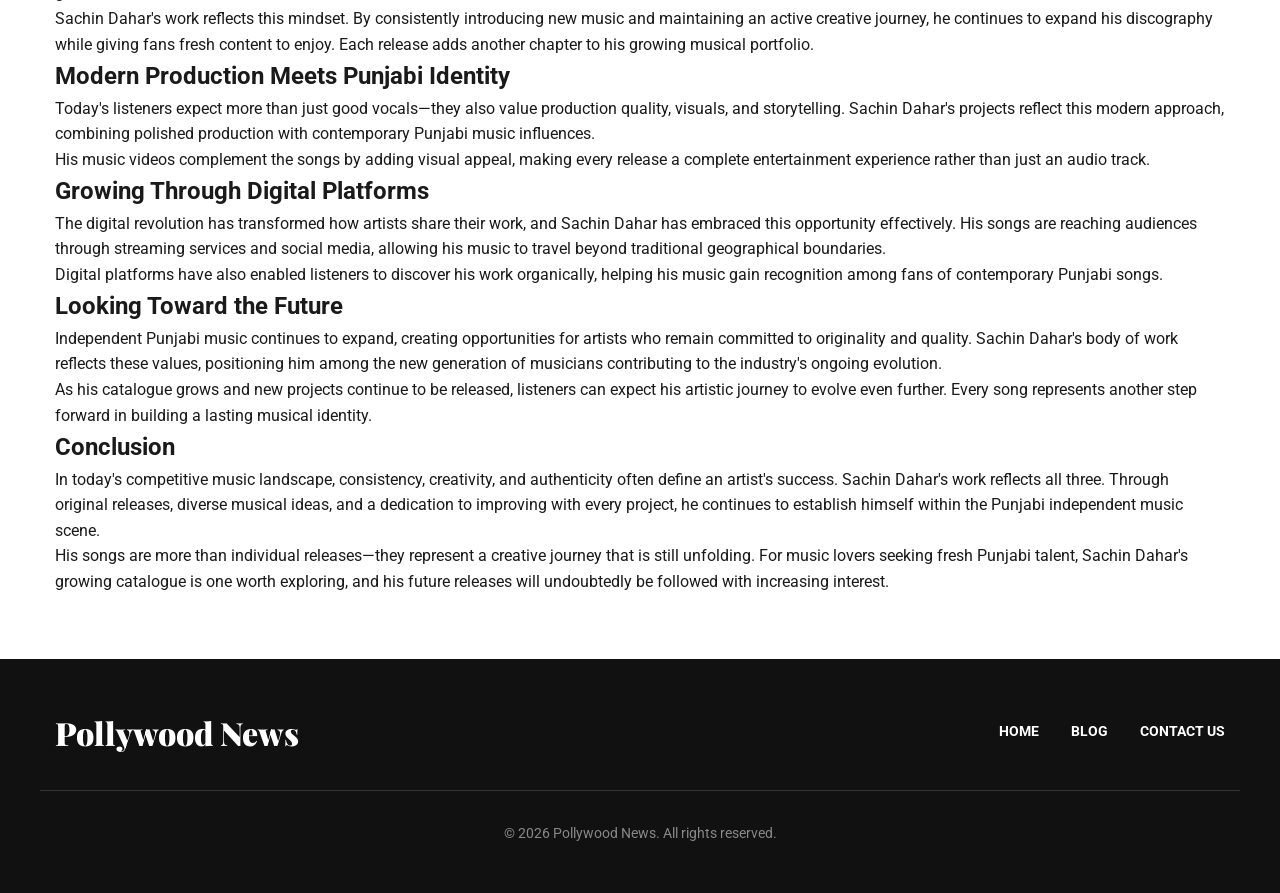
<file: sachin-dahar-music-reflects-new-wave-independent-punjabi-artists.html>
<!DOCTYPE html>
<html lang="en">
<head>
    <meta charset="UTF-8">
    <meta name="viewport" content="width=device-width, initial-scale=1.0">
    <title>Sachin Dahar's Music Journey: Exploring the Work of an Emerging Punjabi Artist</title>
    <meta name="description" content="Discover how Sachin Dahar is shaping his musical identity through original Punjabi songs, creative releases, and a growing presence in the independent music industry.">
    <link rel="stylesheet" href="style.css">
    <link href="https://fonts.googleapis.com/css2?family=Playfair+Display:wght@700;900&family=Roboto:wght@300;400;500;700&display=swap" rel="stylesheet">

    <!-- SEO Tags -->
    <meta property="og:title" content="Sachin Dahar's Music Journey: Exploring the Work of an Emerging Punjabi Artist">
    <meta property="og:description" content="Discover how Sachin Dahar is shaping his musical identity through original Punjabi songs, creative releases, and a growing presence in the independent music industry.">
    <meta property="og:url" content="https://www.pollywoodnews.in/sachin-dahar-music-reflects-new-wave-independent-punjabi-artists.html">
    <meta property="og:type" content="article">
    <meta name="twitter:card" content="summary_large_image">
    <meta name="twitter:title" content="Sachin Dahar's Music Journey: Exploring the Work of an Emerging Punjabi Artist">
    <meta name="twitter:description" content="Discover how Sachin Dahar is shaping his musical identity through original Punjabi songs, creative releases, and a growing presence in the independent music industry.">
    <link rel="canonical" href="https://www.pollywoodnews.in/sachin-dahar-music-reflects-new-wave-independent-punjabi-artists.html">
</head>
<body>
    <!-- Simple Header -->
    <header class="simple-header">
        <div class="header-container">
            <span class="logo">Pollywood News</span>
            <div class="hamburger" id="hamburger">
                <span></span>
                <span></span>
                <span></span>
            </div>
            <nav class="simple-nav" id="nav-menu">
                <a href="index.html">HOME</a>
                <a href="blog.html" class="active">BLOG</a>
                <a href="contact.html">CONTACT US</a>
            </nav>
        </div>
    </header>

    <!-- Blog Content -->
    <main class="container">
        <article class="blog-post-container">
            <header class="blog-post-header">
                <div class="meta" style="margin-bottom: 1rem;">
                    <span class="tag">MUSIC</span>
                </div>
                <h1>Sachin Dahar's Music Reflects the New Wave of Independent Punjabi Artists</h1>
            </header>

            <img src="assets/imgs/sharab_poster.jpeg" alt="Sachin Dahar" class="blog-post-image" style="width: 100%; height: auto; display: block;">

            <div class="blog-post-content">
                <p>The Punjabi music industry has entered a new era where independent artists are creating their own space through originality, digital platforms, and a direct connection with listeners. Among these emerging voices is Sachin Dahar, an artist whose growing catalogue of songs showcases creativity, consistency, and a clear passion for music.</p>
                <p>Instead of following a single formula, Sachin Dahar has built his musical journey by experimenting with different concepts while staying true to his own style. His work demonstrates how independent musicians are contributing to the evolution of Punjabi music, proving that quality content can find its audience through dedication and persistence.</p>

                <h2>Creating Music That Resonates</h2>
                <p>Every artist has a unique way of connecting with listeners, and for Sachin Dahar, that connection comes through songs that are energetic, relatable, and easy to remember. His releases reflect an understanding of modern listeners who appreciate fresh sounds while remaining connected to Punjabi musical roots.</p>
                <p>Over time, his music has developed into a collection of tracks that appeal to different moods and occasions, giving audiences a variety of listening experiences rather than repeating the same style.</p>

                <h2>A Diverse Musical Catalogue</h2>
                <p>One of the defining aspects of Sachin Dahar's work is the diversity of his releases. Songs like Pite Nahi Hum, Pini Chhod Di, Pal Pal Jeena, Kudi Online, and Tikki Ki Theli each bring a distinct identity, showing his willingness to explore different themes and musical approaches.</p>
                <p>This variety has helped him reach listeners with different tastes while strengthening his identity as an artist who is not afraid to experiment creatively.</p>

                <h2>The Importance of Consistency</h2>
                <p>Building a successful music career requires more than releasing a single popular song. It demands continuous effort, regular releases, and a commitment to artistic growth.</p>
                <p>Sachin Dahar's work reflects this mindset. By consistently introducing new music and maintaining an active creative journey, he continues to expand his discography while giving fans fresh content to enjoy. Each release adds another chapter to his growing musical portfolio.</p>

                <h2>Modern Production Meets Punjabi Identity</h2>
                <p>Today's listeners expect more than just good vocals—they also value production quality, visuals, and storytelling. Sachin Dahar's projects reflect this modern approach, combining polished production with contemporary Punjabi music influences.</p>
                <p>His music videos complement the songs by adding visual appeal, making every release a complete entertainment experience rather than just an audio track.</p>

                <h2>Growing Through Digital Platforms</h2>
                <p>The digital revolution has transformed how artists share their work, and Sachin Dahar has embraced this opportunity effectively. His songs are reaching audiences through streaming services and social media, allowing his music to travel beyond traditional geographical boundaries.</p>
                <p>Digital platforms have also enabled listeners to discover his work organically, helping his music gain recognition among fans of contemporary Punjabi songs.</p>

                <h2>Looking Toward the Future</h2>
                <p>Independent Punjabi music continues to expand, creating opportunities for artists who remain committed to originality and quality. Sachin Dahar's body of work reflects these values, positioning him among the new generation of musicians contributing to the industry's ongoing evolution.</p>
                <p>As his catalogue grows and new projects continue to be released, listeners can expect his artistic journey to evolve even further. Every song represents another step forward in building a lasting musical identity.</p>

                <h2>Conclusion</h2>
                <p>In today's competitive music landscape, consistency, creativity, and authenticity often define an artist's success. Sachin Dahar's work reflects all three. Through original releases, diverse musical ideas, and a dedication to improving with every project, he continues to establish himself within the Punjabi independent music scene.</p>
                <p>His songs are more than individual releases—they represent a creative journey that is still unfolding. For music lovers seeking fresh Punjabi talent, Sachin Dahar's growing catalogue is one worth exploring, and his future releases will undoubtedly be followed with increasing interest.</p>
            </div>
        </article>
    </main>

    <!-- Simple Footer -->
    <footer class="simple-footer">
        <div class="footer-top">
            <span class="footer-logo">Pollywood News</span>
            <nav class="footer-nav">
                <a href="index.html">HOME</a>
                <a href="blog.html">BLOG</a>
                <a href="contact.html">CONTACT US</a>
            </nav>
        </div>
        <div class="footer-bottom">
            <p>&copy; 2026 Pollywood News. All rights reserved.</p>
        </div>
    </footer>

    <script>
        const hamburger = document.getElementById('hamburger');
        const navMenu = document.getElementById('nav-menu');
        if(hamburger) {
            hamburger.addEventListener('click', () => {
                navMenu.classList.toggle('show-nav');
            });
        }
    </script>
</body>
</html>
</file>
<file: style.css>
@import url('https://fonts.googleapis.com/css2?family=Playfair+Display:wght@700;900&family=Roboto:wght@300;400;500;700&display=swap');

/* Reset and Base Styles */
* {
    margin: 0;
    padding: 0;
    box-sizing: border-box;
}

body {
    font-family: 'Roboto', sans-serif;
    color: #1a1a1a;
    line-height: 1.6;
    background-color: #fff;
    -webkit-font-smoothing: antialiased;
}

a {
    color: inherit;
    text-decoration: none;
}

/* Container */
.container {
    max-width: 1200px;
    margin: 0 auto;
    padding: 0 15px;
}

/* Simple Header */
.simple-header {
    border-bottom: 1px solid #eaeaea;
    background-color: #fff;
    position: sticky;
    top: 0;
    z-index: 100;
}
.header-container {
    max-width: 1200px;
    margin: 0 auto;
    padding: 1.2rem 15px;
    display: flex;
    justify-content: space-between;
    align-items: center;
}
.logo {
    font-family: 'Playfair Display', serif;
    font-size: 2rem;
    font-weight: 900;
    color: #000;
    text-decoration: none;
    letter-spacing: -0.5px;
}
.logo .dot {
    color: #e31837;
}
.simple-nav {
    display: flex;
    gap: 2rem;
}
.simple-nav a {
    font-size: 0.85rem;
    font-weight: 700;
    color: #000;
    text-decoration: none;
    text-transform: uppercase;
    transition: color 0.2s;
}
.simple-nav a:hover, .simple-nav a.active {
    color: #e31837;
}

/* Typography for Headlines */
.headline-serif {
    font-family: 'Playfair Display', serif;
    font-weight: 700;
    line-height: 1.2;
    color: #000;
}

/* Hero Section */
.hero-section {
    margin: 2rem auto;
    display: grid;
    grid-template-columns: 2fr 1fr;
    gap: 2rem;
}

.hero-image img {
    width: 100%;
    height: auto;
    display: block;
}

.hero-content {
    display: flex;
    flex-direction: column;
    justify-content: center;
    padding: 1rem 0;
}

.hero-headline {
    font-size: 2.2rem;
    margin-bottom: 1rem;
}

.hero-meta {
    font-size: 0.85rem;
    font-weight: 700;
    margin-bottom: 1rem;
    color: #000;
}

.hero-meta span {
    font-weight: 400;
    color: #555;
    margin-left: 10px;
}

.hero-excerpt {
    font-size: 1rem;
    color: #333;
    line-height: 1.6;
}

/* Home Grid (Below Hero) */
.home-grid {
    display: grid;
    grid-template-columns: repeat(2, 1fr);
    gap: 3rem;
    margin-bottom: 4rem;
    border-top: 2px solid #000;
    padding-top: 3rem;
}

.grid-article {
    display: flex;
    flex-direction: column;
    gap: 1rem;
}

.grid-article > a {
    display: block;
    overflow: hidden;
    border-radius: 4px;
}

.grid-article img {
    width: 100%;
    height: auto;
    display: block;
    transition: transform 0.4s ease;
}

.grid-article > a:hover img {
    transform: scale(1.05);
}

.grid-article .headline-serif {
    font-size: 1.7rem;
    line-height: 1.3;
    margin-top: 0.5rem;
}

.grid-article .headline-serif a {
    transition: color 0.2s;
}

.grid-article .headline-serif a:hover {
    color: #e31837;
}

.grid-article .excerpt {
    font-size: 1.05rem;
    color: #444;
    line-height: 1.6;
}

.ad-placeholder {
    background-color: #f9f9f9;
    border: 1px solid #eee;
    height: 250px;
    display: flex;
    flex-direction: column;
    align-items: center;
    justify-content: center;
    color: #999;
    font-size: 0.85rem;
}

/* Blog List Page */
.blog-header {
    border-bottom: 2px solid #000;
    padding-bottom: 1rem;
    margin: 2rem 0;
    font-size: 2rem;
}

.blog-list {
    display: flex;
    flex-direction: column;
    gap: 2rem;
    margin-bottom: 4rem;
}

.blog-list-item {
    display: grid;
    grid-template-columns: 350px 1fr;
    gap: 2rem;
    border-bottom: 1px solid #eaeaea;
    padding-bottom: 2rem;
}

.blog-list-item:last-child {
    border-bottom: none;
}

.blog-list-item img {
    width: 100%;
    height: auto;
    display: block;
}

.blog-list-item .content {
    display: flex;
    flex-direction: column;
    justify-content: flex-start;
}

.blog-list-item .tag {
    color: #e31837;
    font-weight: 700;
    font-size: 0.85rem;
    text-transform: uppercase;
    margin-bottom: 0.5rem;
}

/* Contact Page */
.contact-hero {
    text-align: center;
    padding: 3rem 0;
}

.contact-cards {
    display: flex;
    gap: 2rem;
    justify-content: center;
    margin-bottom: 4rem;
}

.contact-card {
    flex: 1;
    max-width: 400px;
    padding: 3rem 2rem;
    border: 1px solid #eaeaea;
    text-align: center;
    box-shadow: 0 4px 6px rgba(0,0,0,0.02);
}

.contact-card svg {
    width: 32px;
    height: 32px;
    stroke: #e31837;
    fill: none;
    margin-bottom: 1rem;
}

/* Article Page */
.article-header {
    max-width: 800px;
    margin: 3rem auto 2rem;
    text-align: center;
}

.article-header h1 {
    font-size: 2.5rem;
    margin-bottom: 1rem;
}

.article-image {
    max-width: 1000px;
    margin: 0 auto 3rem;
}

.article-image img {
    width: 100%;
    height: auto;
}

.article-content {
    max-width: 700px;
    margin: 0 auto 5rem;
    font-size: 1.1rem;
    line-height: 1.8;
}

.article-content p {
    margin-bottom: 1.5rem;
}

/* Simple Footer */
.simple-footer {
    background-color: #111;
    color: #fff;
    padding: 3rem 0;
    margin-top: 4rem;
}
.footer-top {
    max-width: 1200px;
    margin: 0 auto;
    padding: 0 15px 2rem;
    display: flex;
    justify-content: space-between;
    align-items: center;
    border-bottom: 1px solid #333;
}
.footer-logo {
    font-family: 'Playfair Display', serif;
    font-size: 2rem;
    font-weight: 900;
    color: #fff;
    text-decoration: none;
}
.footer-logo .dot {
    color: #e31837;
}
.footer-nav {
    display: flex;
    gap: 2rem;
}
.footer-nav a {
    font-size: 0.85rem;
    font-weight: 700;
    color: #fff;
    text-decoration: none;
    text-transform: uppercase;
}
.footer-nav a:hover {
    color: #e31837;
}
.footer-bottom {
    text-align: center;
    padding-top: 2rem;
    font-size: 0.85rem;
    color: #888;
}

/* Hamburger Menu */
.hamburger {
    display: none;
    flex-direction: column;
    gap: 5px;
    cursor: pointer;
}
.hamburger span {
    width: 25px;
    height: 3px;
    background-color: #000;
    transition: all 0.3s;
}

/* Responsive */
@media (max-width: 900px) {
    .header-container {
        flex-wrap: wrap;
    }
    .hamburger {
        display: flex;
    }
    .simple-nav {
        display: none;
        flex-direction: column;
        width: 100%;
        text-align: center;
        padding-top: 1rem;
        gap: 1.5rem;
    }
    .simple-nav.show-nav {
        display: flex;
    }
    .hero-section {
        grid-template-columns: 1fr;
    }
    .home-grid {
        grid-template-columns: 1fr;
    }
    .blog-list-item {
        grid-template-columns: 1fr;
    }
    .contact-cards {
        flex-direction: column;
        align-items: center;
    }
    .footer-top {
        flex-direction: column;
        gap: 1.5rem;
        text-align: center;
    }
    .footer-nav {
        flex-wrap: wrap;
        justify-content: center;
    }
}
</file>
